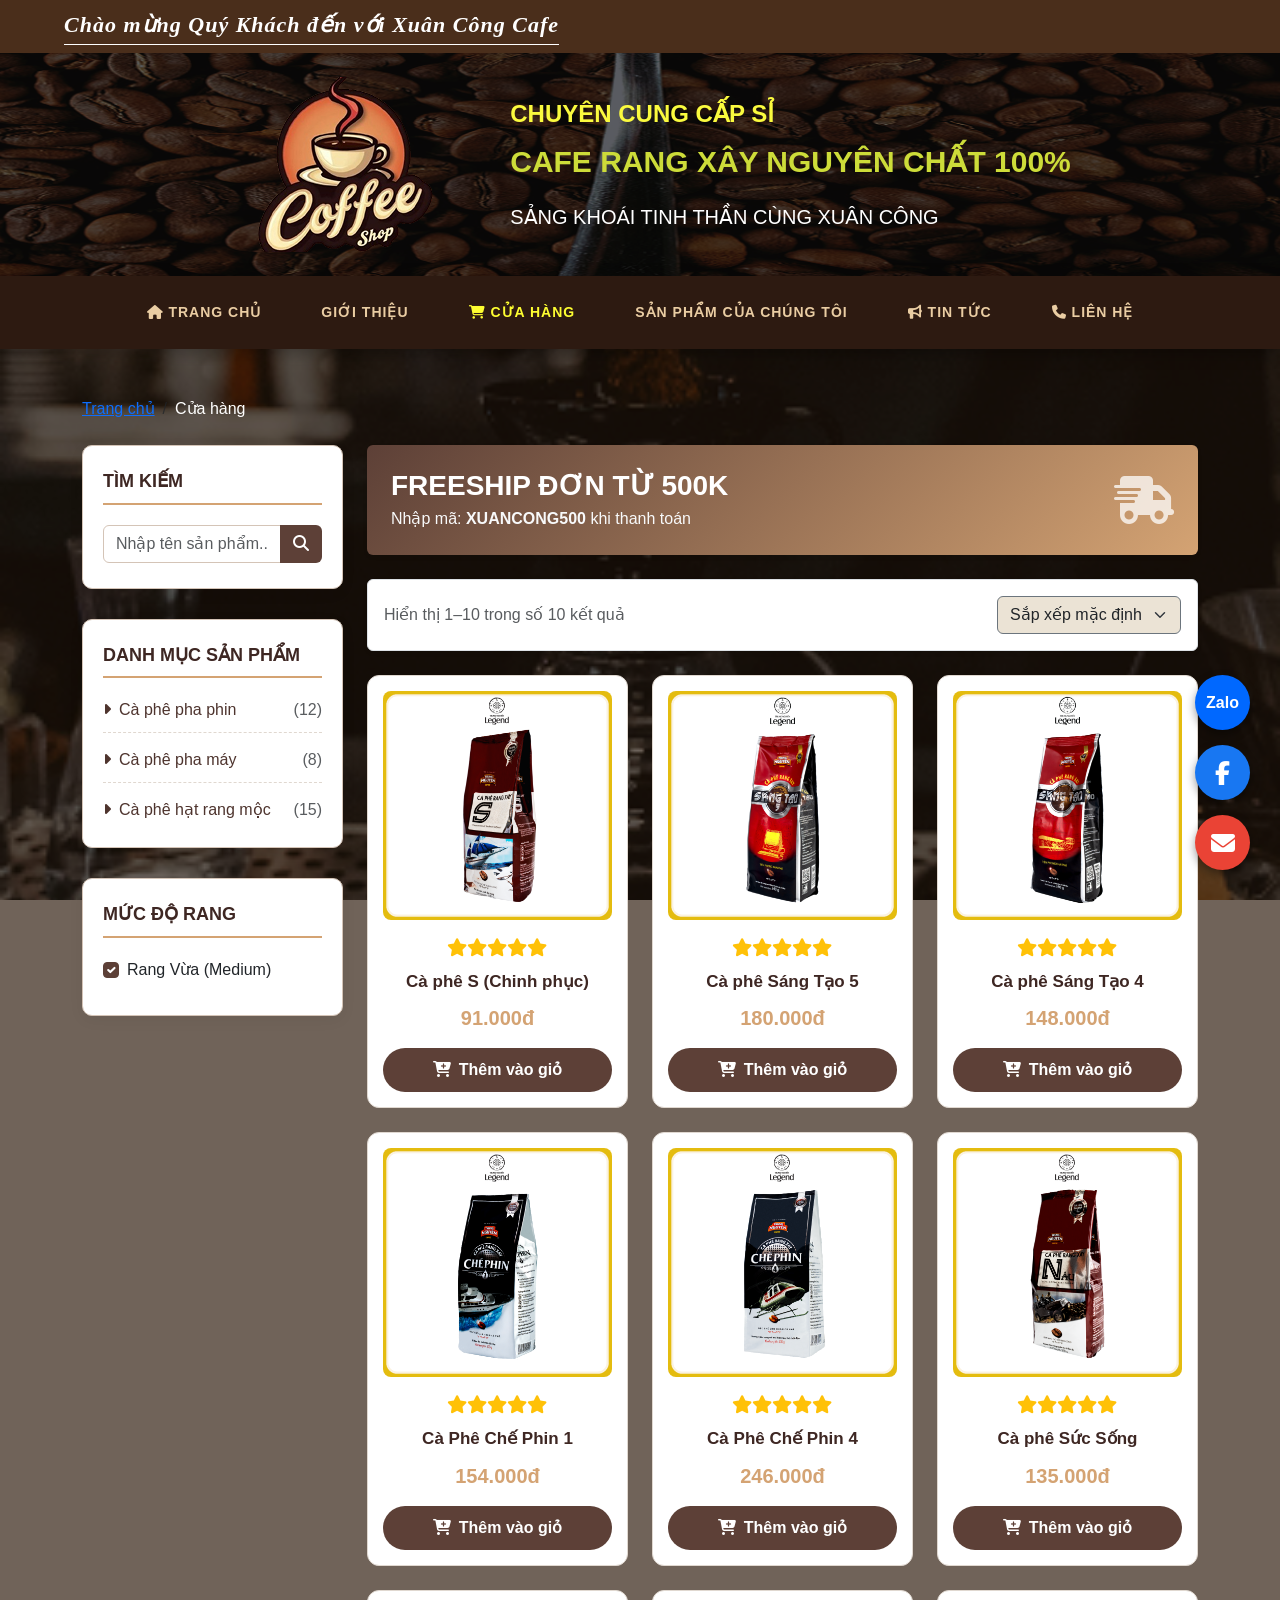
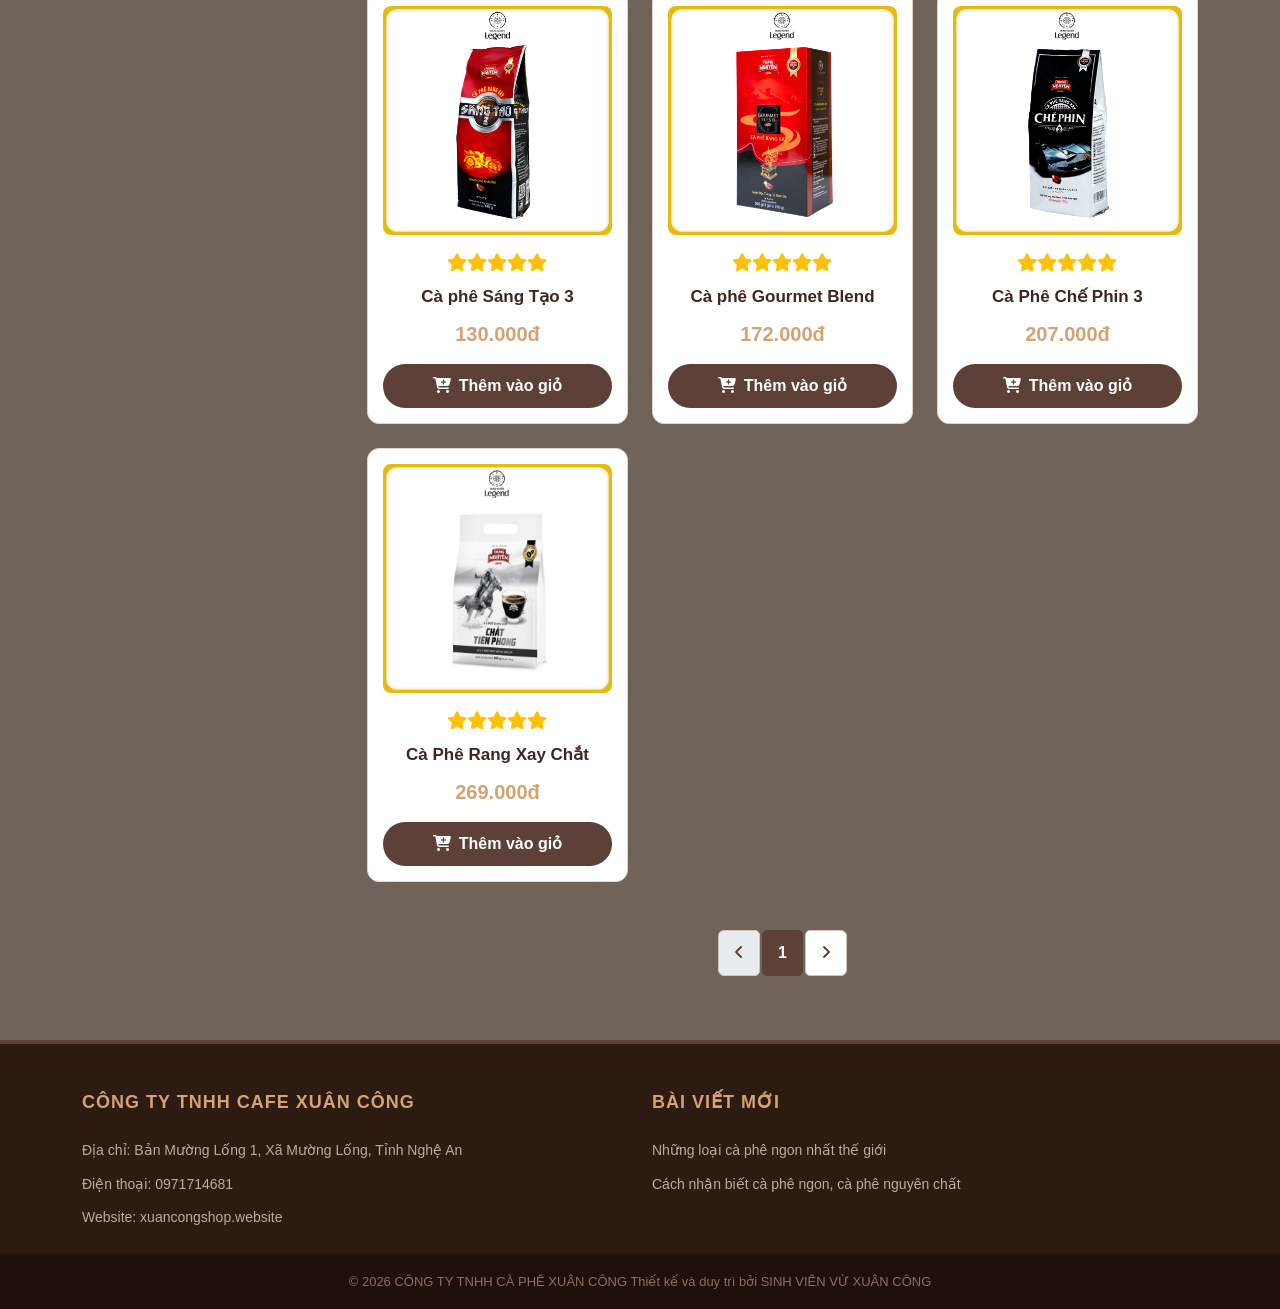
<file: cua-hang.html>
<!doctype html>
<html lang="vi">
  <head>
    <meta charset="UTF-8" />
    <meta name="viewport" content="width=device-width, initial-scale=1.0" />
    <title>Cửa Hàng - Xuân Công Cafe</title>

    <link
      href="https://cdn.jsdelivr.net/npm/bootstrap@5.3.3/dist/css/bootstrap.min.css"
      rel="stylesheet"
    />
    <link
      rel="stylesheet"
      href="https://cdnjs.cloudflare.com/ajax/libs/font-awesome/6.4.0/css/all.min.css"
    />
    <link rel="stylesheet" href="style.css" />
  </head>
  <body>
    <div class="top-bar text-center py-2">
      <p class="welcome-text mb-0">
        Chào mừng Quý Khách đến với Xuân Công Cafe
      </p>
    </div>

    <section class="brand-banner py-4">
      <div class="brand-banner-overlay"></div>
      <div class="container banner-inner position-relative z-2">
        <div
          class="row align-items-center justify-content-center text-center text-md-start"
        >
          <div class="col-12 col-md-auto mb-3 mb-md-0 text-center">
            <img
              src="image/logocafe.png"
              alt="Logo Xuân Công Cafe"
              class="banner-logo-img"
            />
          </div>
          <div class="col-12 col-md-auto banner-text">
            <h3 class="text-line-1 mb-1">CHUYÊN CUNG CẤP SỈ</h3>
            <h2 class="text-line-2 mb-2">CAFE RANG XÂY NGUYÊN CHẤT 100%</h2>
            <h3 class="text-line-3 mb-0">
              SẢNG KHOÁI TINH THẦN CÙNG XUÂN CÔNG
            </h3>
          </div>
        </div>
      </div>
    </section>

    <header class="header sticky-top">
      <nav class="navbar navbar-expand-lg navbar-dark container">
        <button
          class="navbar-toggler shadow-none border-0 me-auto"
          type="button"
          data-bs-toggle="collapse"
          data-bs-target="#navbarNav"
        >
          <span class="navbar-toggler-icon"></span>
        </button>

        <div
          class="collapse navbar-collapse justify-content-center"
          id="navbarNav"
        >
          <ul
            class="navbar-nav gap-3 gap-lg-4 text-center mt-3 mt-lg-0 pb-3 pb-lg-0"
          >
            <li class="nav-item">
              <a class="nav-link" href="index.html"
                ><i class="fas fa-home"></i> TRANG CHỦ</a
              >
            </li>
            <li class="nav-item">
              <a class="nav-link" href="gioi-thieu.html">GIỚI THIỆU</a>
            </li>
            <li class="nav-item">
              <a
                class="nav-link"
                href="cua-hang.html"
                style="color: #fdfd31 !important"
                ><i class="fas fa-shopping-cart"></i> CỬA HÀNG</a
              >
            </li>
            <li class="nav-item">
              <a class="nav-link" href="san-pham.html"
                >SẢN PHẨM CỦA CHÚNG TÔI</a
              >
            </li>
            <li class="nav-item">
              <a class="nav-link" href="tin-tuc.html"
                ><i class="fas fa-bullhorn"></i> TIN TỨC</a
              >
            </li>
            <li class="nav-item">
              <a class="nav-link" href="lien-he.html"
                ><i class="fas fa-phone"></i> LIÊN HỆ</a
              >
            </li>
          </ul>
        </div>
      </nav>
    </header>

    <main class="shop-main-bg py-5">
      <div class="container">
        <nav aria-label="breadcrumb" class="mb-4">
          <ol class="breadcrumb store-breadcrumb">
            <li class="breadcrumb-item"><a href="index.html">Trang chủ</a></li>
            <li class="breadcrumb-item active text-dark" aria-current="page">
              Cửa hàng
            </li>
          </ol>
        </nav>

        <div class="row">
          <div class="col-12 col-lg-3 mb-4 mb-lg-0">
            <div class="sidebar-widget">
              <h4 class="widget-title">TÌM KIẾM</h4>
              <div class="input-group">
                <input
                  type="text"
                  class="form-control shop-search"
                  placeholder="Nhập tên sản phẩm..."
                />
                <button class="btn btn-shop-search" type="button">
                  <i class="fas fa-search"></i>
                </button>
              </div>
            </div>

            <div class="sidebar-widget">
              <h4 class="widget-title">DANH MỤC SẢN PHẨM</h4>
              <ul class="category-list">
                <li>
                  <a href="#"
                    ><i class="fas fa-caret-right me-2"></i>Cà phê pha phin</a
                  >
                  <span class="float-end text-muted">(12)</span>
                </li>
                <li>
                  <a href="#"
                    ><i class="fas fa-caret-right me-2"></i>Cà phê pha máy</a
                  >
                  <span class="float-end text-muted">(8)</span>
                </li>
                <li>
                  <a href="#"
                    ><i class="fas fa-caret-right me-2"></i>Cà phê hạt rang
                    mộc</a
                  >
                  <span class="float-end text-muted">(15)</span>
                </li>
              </ul>
            </div>

            <div class="sidebar-widget">
              <h4 class="widget-title">MỨC ĐỘ RANG</h4>
              <div class="form-check mb-2">
                <input
                  class="form-check-input custom-checkbox"
                  type="checkbox"
                  id="roastMedium"
                  checked
                />
                <label class="form-check-label text-dark" for="roastMedium"
                  >Rang Vừa (Medium)</label
                >
              </div>
            </div>
          </div>

          <div class="col-12 col-lg-9">
            <div
              class="shop-promo-banner mb-4 d-flex align-items-center justify-content-between p-4 rounded shadow-sm"
            >
              <div>
                <h3 class="text-white fw-bold mb-1">FREESHIP ĐƠN TỪ 500K</h3>
                <p class="text-light mb-0">
                  Nhập mã: <strong>XUANCONG500</strong> khi thanh toán
                </p>
              </div>
              <i class="fas fa-shipping-fast fa-3x text-white opacity-75"></i>
            </div>

            <div
              class="shop-sort-bar d-flex flex-wrap justify-content-between align-items-center mb-4 p-3 bg-white rounded shadow-sm border"
            >
              <p class="mb-2 mb-md-0 text-muted">
                Hiển thị 1–19 trong số 19 kết quả
              </p>
              <select
                class="form-select w-auto shadow-none border-secondary text-dark"
                style="background-color: #ebe3d5"
              >
                <option selected>Sắp xếp mặc định</option>
                <option value="1">Mới nhất</option>
                <option value="2">Giá: Thấp đến cao</option>
              </select>
            </div>

            <div
              id="shop-product-list"
              class="row row-cols-1 row-cols-md-2 row-cols-lg-3 g-4 mb-5"
            ></div>

            <nav aria-label="Page navigation">
              <ul class="pagination pagination-store justify-content-center">
                <li class="page-item disabled">
                  <a class="page-link" href="#" tabindex="-1"
                    ><i class="fas fa-angle-left"></i
                  ></a>
                </li>
                <li class="page-item active">
                  <a class="page-link" href="#">1</a>
                </li>
                <li class="page-item">
                  <a class="page-link" href="#"
                    ><i class="fas fa-angle-right"></i
                  ></a>
                </li>
              </ul>
            </nav>
          </div>
        </div>
      </div>
    </main>

    <footer class="footer pt-5">
      <div class="container">
        <div class="row gy-4 text-center text-md-start pb-4">
          <div class="col-12 col-md-6">
            <h3 class="footer-heading">CÔNG TY TNHH CAFE XUÂN CÔNG</h3>
            <p class="mb-2 text-light">
              Địa chỉ: Bản Mường Lống 1, Xã Mường Lống, Tỉnh Nghệ An
            </p>
            <p class="mb-2 text-light">Điện thoại: 0971714681</p>
            <p class="mb-0 text-light">Website: xuancongshop.website</p>
          </div>
          <div class="col-12 col-md-6">
            <h3 class="footer-heading">BÀI VIẾT MỚI</h3>
            <ul class="list-unstyled">
              <li class="mb-2">
                <a href="#" class="text-light text-decoration-none footer-link"
                  >Những loại cà phê ngon nhất thế giới</a
                >
              </li>
              <li class="mb-2">
                <a href="#" class="text-light text-decoration-none footer-link"
                  >Cách nhận biết cà phê ngon, cà phê nguyên chất</a
                >
              </li>
            </ul>
          </div>
        </div>
      </div>
      <div class="footer-bottom py-3">
        <p class="text-center text-white mb-0 px-2">
          © 2026 CÔNG TY TNHH CÀ PHÊ XUÂN CÔNG Thiết kế và duy trì bởi SINH VIÊN
          VỪ XUÂN CÔNG
        </p>
      </div>
    </footer>

    <div class="floating-contact">
      <a
        href="https://zalo.me/0971714681"
        target="_blank"
        class="float-btn zalo-btn"
        title="Chat Zalo"
        ><span class="zalo-text">Zalo</span></a
      >
      <a
        href="https://www.facebook.com/xuancong74"
        target="_blank"
        class="float-btn fb-btn"
        title="Nhắn tin Facebook"
        ><i class="fab fa-facebook-f"></i
      ></a>
      <a
        href="https://mail.google.com/mail/?view=cm&fs=1&to=xuanconggaming@gmail.com"
        target="_blank"
        class="float-btn email-btn"
        ><i class="fas fa-envelope"></i
      ></a>
    </div>

    <script src="https://cdn.jsdelivr.net/npm/bootstrap@5.3.3/dist/js/bootstrap.bundle.min.js"></script>
    <script src="script.js"></script>
  </body>
</html>
</file>
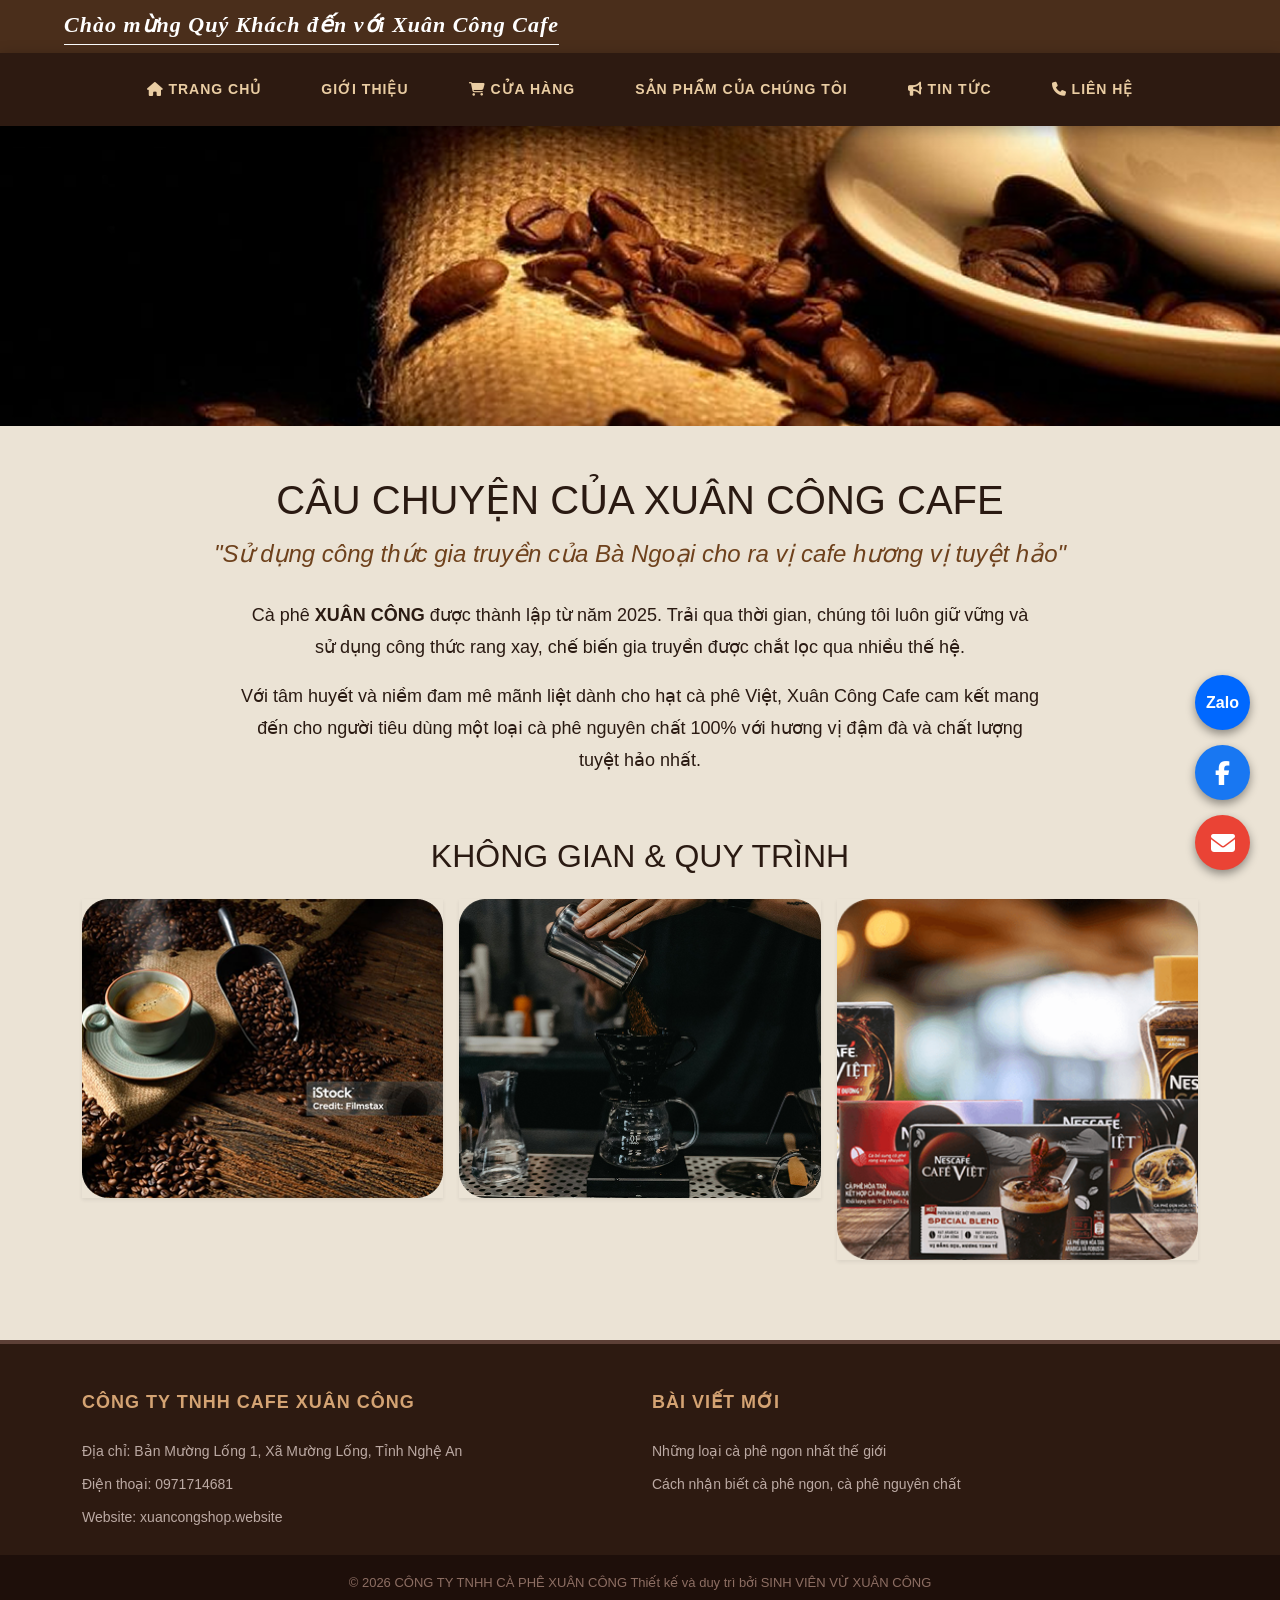
<file: gioi-thieu.html>
<!doctype html>
<html lang="vi">
  <head>
    <meta charset="UTF-8" />
    <meta name="viewport" content="width=device-width, initial-scale=1.0" />
    <title>Giới Thiệu - Xuân Công Cafe</title>

    <link
      href="https://cdn.jsdelivr.net/npm/bootstrap@5.3.3/dist/css/bootstrap.min.css"
      rel="stylesheet"
    />
    <link
      rel="stylesheet"
      href="https://cdnjs.cloudflare.com/ajax/libs/font-awesome/6.4.0/css/all.min.css"
    />
    <link rel="stylesheet" href="style.css" />
  </head>
  <body>
    <div class="top-bar text-center py-2">
      <p class="welcome-text mb-0">
        Chào mừng Quý Khách đến với Xuân Công Cafe
      </p>
    </div>

    <header class="header sticky-top">
      <nav class="navbar navbar-expand-lg navbar-dark container">
        <button
          class="navbar-toggler shadow-none border-0 me-auto"
          type="button"
          data-bs-toggle="collapse"
          data-bs-target="#navbarNav"
          aria-controls="navbarNav"
          aria-expanded="false"
          aria-label="Toggle navigation"
        >
          <span class="navbar-toggler-icon"></span>
        </button>

        <div
          class="collapse navbar-collapse justify-content-center"
          id="navbarNav"
        >
          <ul
            class="navbar-nav gap-3 gap-lg-4 text-center mt-3 mt-lg-0 pb-3 pb-lg-0"
          >
            <li class="nav-item">
              <a
                class="nav-link"
                href="index.html"
                style="color: #eacda3 !important"
                ><i class="fas fa-home"></i> TRANG CHỦ</a
              >
            </li>
            <li class="nav-item">
              <a class="nav-link" href="gioi-thieu.html">GIỚI THIỆU</a>
            </li>
            <li class="nav-item">
              <a class="nav-link" href="cua-hang.html"
                ><i class="fas fa-shopping-cart"></i> CỬA HÀNG</a
              >
            </li>
            <li class="nav-item">
              <a class="nav-link" href="san-pham.html"
                >SẢN PHẨM CỦA CHÚNG TÔI</a
              >
            </li>
            <li class="nav-item">
              <a class="nav-link" href="tin-tuc.html"
                ><i class="fas fa-bullhorn"></i> TIN TỨC</a
              >
            </li>
            <li class="nav-item">
              <a class="nav-link" href="lien-he.html"
                ><i class="fas fa-phone"></i> LIÊN HỆ</a
              >
            </li>
          </ul>
        </div>
      </nav>
    </header>

    <main style="background-color: #ebe3d5; padding-bottom: 80px">
      <div style="height: 300px; overflow: hidden; margin-bottom: 50px">
        <img
          src="image/nền 3.png"
          alt="Banner Giới thiệu"
          style="width: 100%; height: 100%; object-fit: cover"
        />
      </div>

      <div class="container text-center">
        <h1 class="section-heading mb-3">CÂU CHUYỆN CỦA XUÂN CÔNG CAFE</h1>
        <h4 style="color: #6e411c; font-style: italic; margin-bottom: 30px">
          "Sử dụng công thức gia truyền của Bà Ngoại cho ra vị cafe hương vị
          tuyệt hảo"
        </h4>

        <div
          class="mx-auto"
          style="
            max-width: 800px;
            color: #2a1a12;
            font-size: 18px;
            line-height: 1.8;
            margin-bottom: 60px;
          "
        >
          <p>
            Cà phê <strong>XUÂN CÔNG</strong> được thành lập từ năm 2025. Trải
            qua thời gian, chúng tôi luôn giữ vững và sử dụng công thức rang
            xay, chế biến gia truyền được chắt lọc qua nhiều thế hệ.
          </p>
          <p>
            Với tâm huyết và niềm đam mê mãnh liệt dành cho hạt cà phê Việt,
            Xuân Công Cafe cam kết mang đến cho người tiêu dùng một loại cà phê
            nguyên chất 100% với hương vị đậm đà và chất lượng tuyệt hảo nhất.
          </p>
        </div>

        <h2 class="section-heading mb-4">KHÔNG GIAN & QUY TRÌNH</h2>
        <div class="row g-3">
          <div class="col-12 col-md-4">
            <div class="gallery-item">
              <img
                src="image/cf1.png"
                alt="Không gian 1"
                class="w-100 shadow-sm"
              />
            </div>
          </div>
          <div class="col-12 col-md-4">
            <div class="gallery-item">
              <img
                src="image/cf2.png"
                alt="Không gian 2"
                class="w-100 shadow-sm"
              />
            </div>
          </div>
          <div class="col-12 col-md-4">
            <div class="gallery-item">
              <img
                src="image/new3.png"
                alt="Không gian 3"
                class="w-100 shadow-sm"
              />
            </div>
          </div>
        </div>
      </div>
    </main>

    <footer class="footer pt-5">
      <div class="container">
        <div class="row gy-4 text-center text-md-start pb-4">
          <div class="col-12 col-md-6">
            <h3 class="footer-heading">CÔNG TY TNHH CAFE XUÂN CÔNG</h3>
            <p class="mb-2 text-light">
              Địa chỉ: Bản Mường Lống 1, Xã Mường Lống, Tỉnh Nghệ An
            </p>
            <p class="mb-2 text-light">Điện thoại: 0971714681</p>
            <p class="mb-0 text-light">Website: xuancongshop.website</p>
          </div>
          <div class="col-12 col-md-6">
            <h3 class="footer-heading">BÀI VIẾT MỚI</h3>
            <ul class="list-unstyled">
              <li class="mb-2">
                <a href="#" class="text-light text-decoration-none footer-link"
                  >Những loại cà phê ngon nhất thế giới</a
                >
              </li>
              <li class="mb-2">
                <a href="#" class="text-light text-decoration-none footer-link"
                  >Cách nhận biết cà phê ngon, cà phê nguyên chất</a
                >
              </li>
            </ul>
          </div>
        </div>
      </div>
      <div class="footer-bottom py-3">
        <p class="text-center text-white mb-0 px-2">
          © 2026 CÔNG TY TNHH CÀ PHÊ XUÂN CÔNG Thiết kế và duy trì bởi SINH VIÊN
          VỪ XUÂN CÔNG
        </p>
      </div>
    </footer>
    <div class="floating-contact">
      <a
        href="https://zalo.me/0971714681"
        target="_blank"
        class="float-btn zalo-btn"
        title="Chat Zalo"
      >
        <span class="zalo-text">Zalo</span>
      </a>

      <a
        href="https://www.facebook.com/xuancong74"
        target="_blank"
        class="float-btn fb-btn"
        title="Nhắn tin Facebook"
      >
        <i class="fab fa-facebook-f"></i>
      </a>

      <a
        href="https://mail.google.com/mail/?view=cm&fs=1&to=xuanconggaming@gmail.com"
        target="_blank"
        class="float-btn email-btn"
      >
        <i class="fas fa-envelope"></i>
      </a>
    </div>

    <script src="https://cdn.jsdelivr.net/npm/bootstrap@5.3.3/dist/js/bootstrap.bundle.min.js"></script>
    <script src="script.js"></script>
  </body>
</html>
</file>
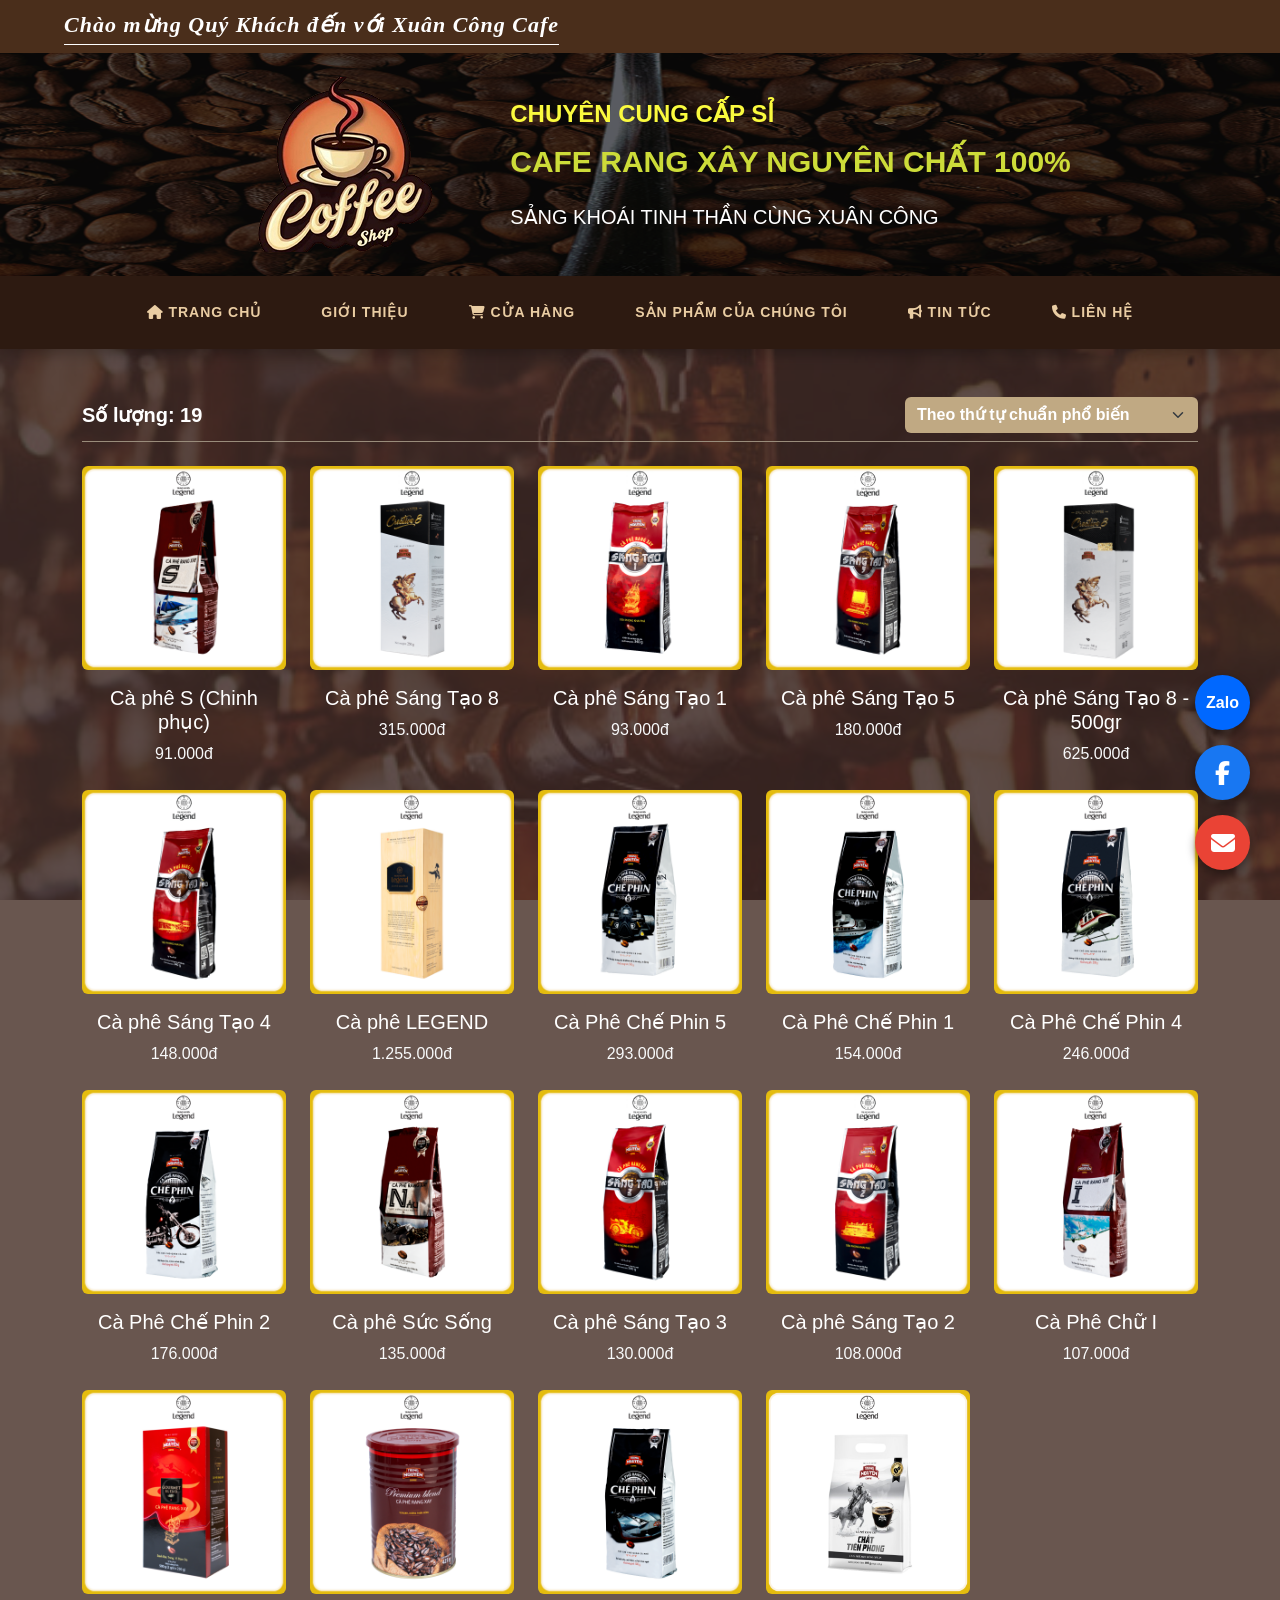
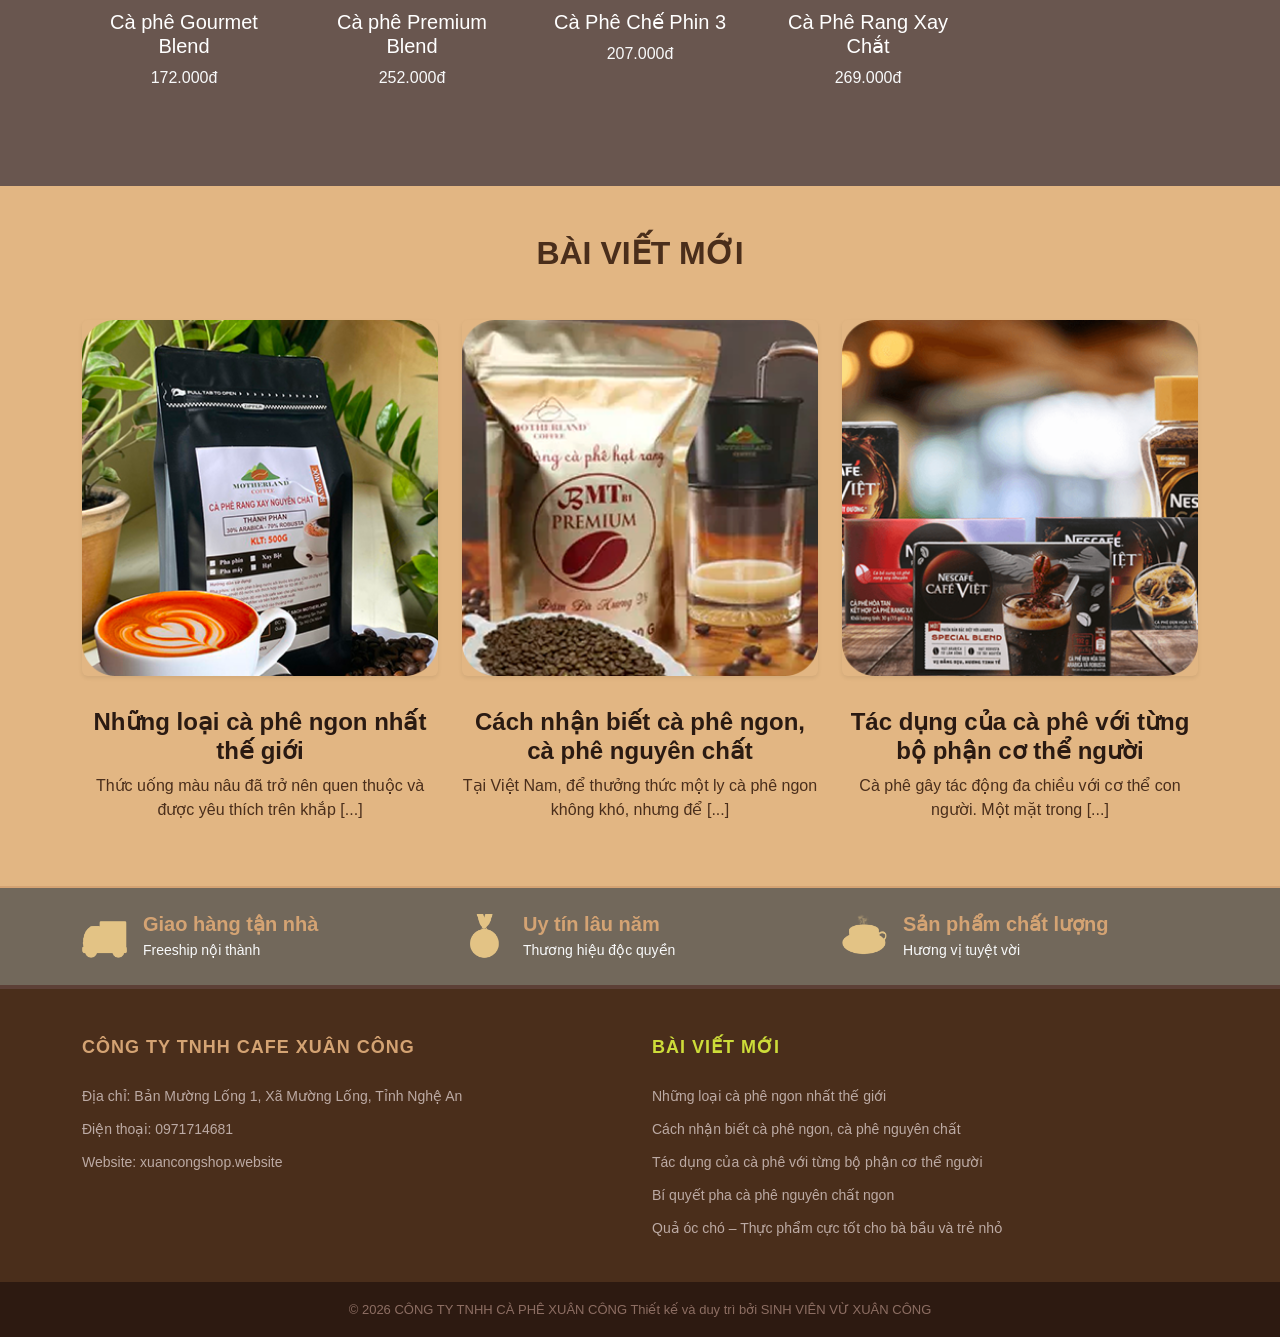
<file: san-pham.html>
<!doctype html>
<html lang="vi">
  <head>
    <meta charset="UTF-8" />
    <meta name="viewport" content="width=device-width, initial-scale=1.0" />
    <title>Sản Phẩm Của Chúng Tôi - Xuân Công Cafe</title>

    <link
      href="https://cdn.jsdelivr.net/npm/bootstrap@5.3.3/dist/css/bootstrap.min.css"
      rel="stylesheet"
    />
    <link
      rel="stylesheet"
      href="https://cdnjs.cloudflare.com/ajax/libs/font-awesome/6.4.0/css/all.min.css"
    />
    <link rel="stylesheet" href="style.css" />
  </head>
  <body>
    <div class="top-bar text-center py-2">
      <p class="welcome-text mb-0">
        Chào mừng Quý Khách đến với Xuân Công Cafe
      </p>
    </div>

    <section class="brand-banner py-4">
      <div class="brand-banner-overlay"></div>
      <div class="container banner-inner position-relative z-2">
        <div
          class="row align-items-center justify-content-center text-center text-md-start"
        >
          <div class="col-12 col-md-auto mb-3 mb-md-0 text-center">
            <img
              src="image/logocafe.png"
              alt="Logo Xuân Công Cafe"
              class="banner-logo-img"
            />
          </div>
          <div class="col-12 col-md-auto banner-text">
            <h3 class="text-line-1 mb-1">CHUYÊN CUNG CẤP SỈ</h3>
            <h2 class="text-line-2 mb-2">CAFE RANG XÂY NGUYÊN CHẤT 100%</h2>
            <h3 class="text-line-3 mb-0">
              SẢNG KHOÁI TINH THẦN CÙNG XUÂN CÔNG
            </h3>
          </div>
        </div>
      </div>
    </section>

    <header class="header sticky-top">
      <nav class="navbar navbar-expand-lg navbar-dark container">
        <button
          class="navbar-toggler shadow-none border-0 me-auto"
          type="button"
          data-bs-toggle="collapse"
          data-bs-target="#navbarNav"
          aria-controls="navbarNav"
          aria-expanded="false"
          aria-label="Toggle navigation"
        >
          <span class="navbar-toggler-icon"></span>
        </button>

        <div
          class="collapse navbar-collapse justify-content-center"
          id="navbarNav"
        >
          <ul
            class="navbar-nav gap-3 gap-lg-4 text-center mt-3 mt-lg-0 pb-3 pb-lg-0"
          >
            <li class="nav-item">
              <a
                class="nav-link"
                href="index.html"
                style="color: #eacda3 !important"
                ><i class="fas fa-home"></i> TRANG CHỦ</a
              >
            </li>
            <li class="nav-item">
              <a class="nav-link" href="gioi-thieu.html">GIỚI THIỆU</a>
            </li>
            <li class="nav-item">
              <a class="nav-link" href="cua-hang.html"
                ><i class="fas fa-shopping-cart"></i> CỬA HÀNG</a
              >
            </li>
            <li class="nav-item">
              <a class="nav-link" href="san-pham.html"
                >SẢN PHẨM CỦA CHÚNG TÔI</a
              >
            </li>
            <li class="nav-item">
              <a class="nav-link" href="tin-tuc.html"
                ><i class="fas fa-bullhorn"></i> TIN TỨC</a
              >
            </li>
            <li class="nav-item">
              <a class="nav-link" href="lien-he.html"
                ><i class="fas fa-phone"></i> LIÊN HỆ</a
              >
            </li>
          </ul>
        </div>
      </nav>
    </header>

    <main class="products-page-bg py-5" style="background-color: #72685b">
      <div class="container">
        <div
          class="filter-bar d-flex flex-wrap justify-content-between align-items-center mb-4 pb-2"
          style="border-bottom: 1px solid #998c7b"
        >
          <span class="product-count text-white fw-bold fs-5 mb-2 mb-md-0"
            >Số lượng: 19</span
          >
          <select
            class="form-select custom-select w-auto shadow-none"
            style="
              background-color: #c0a983;
              color: #fff;
              border: none;
              font-weight: bold;
            "
          >
            <option selected>Theo thứ tự chuẩn phổ biến</option>
            <option value="1">Mới nhất</option>
            <option value="2">Thứ tự theo giá: thấp đến cao</option>
            <option value="3">Thứ tự theo giá: cao xuống thấp</option>
          </select>
        </div>

        <div class="row row-cols-2 row-cols-md-3 row-cols-lg-5 g-4 mb-5">
          <div class="col">
            <div class="product-item-dark text-center">
              <div class="product-img-box mb-2">
                <img
                  src="image/spcf1.png"
                  alt="Sản phẩm 1"
                  class="img-fluid rounded"
                />
              </div>
              <h5 class="product-name-dark mt-3">
                <a href="#" class="text-white text-decoration-none"
                  >Cà phê S (Chinh phục)</a
                >
              </h5>
              <p class="product-price-dark text-light mb-0">91.000đ</p>
            </div>
          </div>
          <div class="col">
            <div class="product-item-dark text-center">
              <div class="product-img-box mb-2">
                <img
                  src="image/spcf2.png"
                  alt="Sản phẩm 2"
                  class="img-fluid rounded"
                />
              </div>
              <h5 class="product-name-dark mt-3">
                <a href="#" class="text-white text-decoration-none"
                  >Cà phê Sáng Tạo 8</a
                >
              </h5>
              <p class="product-price-dark text-light mb-0">315.000đ</p>
            </div>
          </div>
          <div class="col">
            <div class="product-item-dark text-center">
              <div class="product-img-box mb-2">
                <img
                  src="image/spcf3.png"
                  alt="Sản phẩm 3"
                  class="img-fluid rounded"
                />
              </div>
              <h5 class="product-name-dark mt-3">
                <a href="#" class="text-white text-decoration-none"
                  >Cà phê Sáng Tạo 1</a
                >
              </h5>
              <p class="product-price-dark text-light mb-0">93.000đ</p>
            </div>
          </div>
          <div class="col">
            <div class="product-item-dark text-center">
              <div class="product-img-box mb-2">
                <img
                  src="image/spcf4.png"
                  alt="Sản phẩm 4"
                  class="img-fluid rounded"
                />
              </div>
              <h5 class="product-name-dark mt-3">
                <a href="#" class="text-white text-decoration-none"
                  >Cà phê Sáng Tạo 5</a
                >
              </h5>
              <p class="product-price-dark text-light mb-0">180.000đ</p>
            </div>
          </div>
          <div class="col">
            <div class="product-item-dark text-center">
              <div class="product-img-box mb-2">
                <img
                  src="image/spcf5.png"
                  alt="Sản phẩm 5"
                  class="img-fluid rounded"
                />
              </div>
              <h5 class="product-name-dark mt-3">
                <a href="#" class="text-white text-decoration-none"
                  >Cà phê Sáng Tạo 8 - 500gr</a
                >
              </h5>
              <p class="product-price-dark text-light mb-0">625.000đ</p>
            </div>
          </div>
          <div class="col">
            <div class="product-item-dark text-center">
              <div class="product-img-box mb-2">
                <img
                  src="image/spcf6.png"
                  alt="Sản phẩm 6"
                  class="img-fluid rounded"
                />
              </div>
              <h5 class="product-name-dark mt-3">
                <a href="#" class="text-white text-decoration-none"
                  >Cà phê Sáng Tạo 4</a
                >
              </h5>
              <p class="product-price-dark text-light mb-0">148.000đ</p>
            </div>
          </div>
          <div class="col">
            <div class="product-item-dark text-center">
              <div class="product-img-box mb-2">
                <img
                  src="image/spcf7.png"
                  alt="Sản phẩm 7"
                  class="img-fluid rounded"
                />
              </div>
              <h5 class="product-name-dark mt-3">
                <a href="#" class="text-white text-decoration-none"
                  >Cà phê LEGEND</a
                >
              </h5>
              <p class="product-price-dark text-light mb-0">1.255.000đ</p>
            </div>
          </div>
          <div class="col">
            <div class="product-item-dark text-center">
              <div class="product-img-box mb-2">
                <img
                  src="image/spcf8.png"
                  alt="Sản phẩm 8"
                  class="img-fluid rounded"
                />
              </div>
              <h5 class="product-name-dark mt-3">
                <a href="#" class="text-white text-decoration-none"
                  >Cà Phê Chế Phin 5</a
                >
              </h5>
              <p class="product-price-dark text-light mb-0">293.000đ</p>
            </div>
          </div>
          <div class="col">
            <div class="product-item-dark text-center">
              <div class="product-img-box mb-2">
                <img
                  src="image/spcf9.png"
                  alt="Sản phẩm 9"
                  class="img-fluid rounded"
                />
              </div>
              <h5 class="product-name-dark mt-3">
                <a href="#" class="text-white text-decoration-none"
                  >Cà Phê Chế Phin 1</a
                >
              </h5>
              <p class="product-price-dark text-light mb-0">154.000đ</p>
            </div>
          </div>
          <div class="col">
            <div class="product-item-dark text-center">
              <div class="product-img-box mb-2">
                <img
                  src="image/spcf10.png"
                  alt="Sản phẩm 10"
                  class="img-fluid rounded"
                />
              </div>
              <h5 class="product-name-dark mt-3">
                <a href="#" class="text-white text-decoration-none"
                  >Cà Phê Chế Phin 4</a
                >
              </h5>
              <p class="product-price-dark text-light mb-0">246.000đ</p>
            </div>
          </div>
          <div class="col">
            <div class="product-item-dark text-center">
              <div class="product-img-box mb-2">
                <img
                  src="image/spcf11.png"
                  alt="Sản phẩm 11"
                  class="img-fluid rounded"
                />
              </div>
              <h5 class="product-name-dark mt-3">
                <a href="#" class="text-white text-decoration-none"
                  >Cà Phê Chế Phin 2</a
                >
              </h5>
              <p class="product-price-dark text-light mb-0">176.000đ</p>
            </div>
          </div>
          <div class="col">
            <div class="product-item-dark text-center">
              <div class="product-img-box mb-2">
                <img
                  src="image/spcf12.png"
                  alt="Sản phẩm 12"
                  class="img-fluid rounded"
                />
              </div>
              <h5 class="product-name-dark mt-3">
                <a href="#" class="text-white text-decoration-none"
                  >Cà phê Sức Sống</a
                >
              </h5>
              <p class="product-price-dark text-light mb-0">135.000đ</p>
            </div>
          </div>
          <div class="col">
            <div class="product-item-dark text-center">
              <div class="product-img-box mb-2">
                <img
                  src="image/spcf13.png"
                  alt="Sản phẩm 13"
                  class="img-fluid rounded"
                />
              </div>
              <h5 class="product-name-dark mt-3">
                <a href="#" class="text-white text-decoration-none"
                  >Cà phê Sáng Tạo 3</a
                >
              </h5>
              <p class="product-price-dark text-light mb-0">130.000đ</p>
            </div>
          </div>
          <div class="col">
            <div class="product-item-dark text-center">
              <div class="product-img-box mb-2">
                <img
                  src="image/spcf14.png"
                  alt="Sản phẩm 14"
                  class="img-fluid rounded"
                />
              </div>
              <h5 class="product-name-dark mt-3">
                <a href="#" class="text-white text-decoration-none"
                  >Cà phê Sáng Tạo 2</a
                >
              </h5>
              <p class="product-price-dark text-light mb-0">108.000đ</p>
            </div>
          </div>
          <div class="col">
            <div class="product-item-dark text-center">
              <div class="product-img-box mb-2">
                <img
                  src="image/spcf15.png"
                  alt="Sản phẩm 15"
                  class="img-fluid rounded"
                />
              </div>
              <h5 class="product-name-dark mt-3">
                <a href="#" class="text-white text-decoration-none"
                  >Cà Phê Chữ I</a
                >
              </h5>
              <p class="product-price-dark text-light mb-0">107.000đ</p>
            </div>
          </div>
          <div class="col">
            <div class="product-item-dark text-center">
              <div class="product-img-box mb-2">
                <img
                  src="image/spcf16.png"
                  alt="Sản phẩm 16"
                  class="img-fluid rounded"
                />
              </div>
              <h5 class="product-name-dark mt-3">
                <a href="#" class="text-white text-decoration-none"
                  >Cà phê Gourmet Blend</a
                >
              </h5>
              <p class="product-price-dark text-light mb-0">172.000đ</p>
            </div>
          </div>
          <div class="col">
            <div class="product-item-dark text-center">
              <div class="product-img-box mb-2">
                <img
                  src="image/spcf17.png"
                  alt="Sản phẩm 17"
                  class="img-fluid rounded"
                />
              </div>
              <h5 class="product-name-dark mt-3">
                <a href="#" class="text-white text-decoration-none"
                  >Cà phê Premium Blend</a
                >
              </h5>
              <p class="product-price-dark text-light mb-0">252.000đ</p>
            </div>
          </div>
          <div class="col">
            <div class="product-item-dark text-center">
              <div class="product-img-box mb-2">
                <img
                  src="image/spcf18.png"
                  alt="Sản phẩm 18"
                  class="img-fluid rounded"
                />
              </div>
              <h5 class="product-name-dark mt-3">
                <a href="#" class="text-white text-decoration-none"
                  >Cà Phê Chế Phin 3</a
                >
              </h5>
              <p class="product-price-dark text-light mb-0">207.000đ</p>
            </div>
          </div>
          <div class="col">
            <div class="product-item-dark text-center">
              <div class="product-img-box mb-2">
                <img
                  src="image/spcf19.png"
                  alt="Sản phẩm 19"
                  class="img-fluid rounded"
                />
              </div>
              <h5 class="product-name-dark mt-3">
                <a href="#" class="text-white text-decoration-none"
                  >Cà Phê Rang Xay Chắt</a
                >
              </h5>
              <p class="product-price-dark text-light mb-0">269.000đ</p>
            </div>
          </div>
        </div>
      </div>
    </main>

    <section class="news-section-tan py-5" style="background-color: #e2b683">
      <div class="container text-center">
        <h2
          class="news-title-dark mb-5"
          style="color: #4a2e1b; font-weight: 900; font-size: 32px"
        >
          BÀI VIẾT MỚI
        </h2>
        <div class="row gy-4">
          <div class="col-12 col-md-4">
            <div class="news-card-transparent">
              <img
                src="image/new1.png"
                alt="Tin 1"
                class="img-fluid w-100 shadow-sm rounded mb-3"
              />
              <h4 class="mt-3 mb-2 fw-bold" style="color: #2a1a12">
                Những loại cà phê ngon nhất thế giới
              </h4>
              <p style="color: #4a2e1b">
                Thức uống màu nâu đã trở nên quen thuộc và được yêu thích trên
                khắp [...]
              </p>
            </div>
          </div>
          <div class="col-12 col-md-4">
            <div class="news-card-transparent">
              <img
                src="image/new2.png"
                alt="Tin 2"
                class="img-fluid w-100 shadow-sm rounded mb-3"
              />
              <h4 class="mt-3 mb-2 fw-bold" style="color: #2a1a12">
                Cách nhận biết cà phê ngon, cà phê nguyên chất
              </h4>
              <p style="color: #4a2e1b">
                Tại Việt Nam, để thưởng thức một ly cà phê ngon không khó, nhưng
                để [...]
              </p>
            </div>
          </div>
          <div class="col-12 col-md-4">
            <div class="news-card-transparent">
              <img
                src="image/new3.png"
                alt="Tin 3"
                class="img-fluid w-100 shadow-sm rounded mb-3"
              />
              <h4 class="mt-3 mb-2 fw-bold" style="color: #2a1a12">
                Tác dụng của cà phê với từng bộ phận cơ thể người
              </h4>
              <p style="color: #4a2e1b">
                Cà phê gây tác động đa chiều với cơ thể con người. Một mặt trong
                [...]
              </p>
            </div>
          </div>
        </div>
      </div>
    </section>

    <div class="commitment-bar py-4" style="background-color: #72685b">
      <div class="container">
        <div class="row gy-4 text-center text-md-start">
          <div
            class="col-12 col-md-4 d-flex align-items-center justify-content-center justify-content-md-start gap-3"
          >
            <img
              src="image/shipper.png"
              alt="Giao hàng"
              class="icon-img"
              style="max-width: 45px"
            />
            <div class="commit-text text-white">
              <h4 class="mb-1 fs-5 fw-bold text-white">Giao hàng tận nhà</h4>
              <p class="mb-0 text-light">Freeship nội thành</p>
            </div>
          </div>
          <div
            class="col-12 col-md-4 d-flex align-items-center justify-content-center justify-content-md-start gap-3"
          >
            <img
              src="image/uytin.png"
              alt="Uy tín"
              class="icon-img"
              style="max-width: 45px"
            />
            <div class="commit-text text-white">
              <h4 class="mb-1 fs-5 fw-bold text-white">Uy tín lâu năm</h4>
              <p class="mb-0 text-light">Thương hiệu độc quyền</p>
            </div>
          </div>
          <div
            class="col-12 col-md-4 d-flex align-items-center justify-content-center justify-content-md-start gap-3"
          >
            <img
              src="image/chatluong.png"
              alt="Chất lượng"
              class="icon-img"
              style="max-width: 45px"
            />
            <div class="commit-text text-white">
              <h4 class="mb-1 fs-5 fw-bold text-white">Sản phẩm chất lượng</h4>
              <p class="mb-0 text-light">Hương vị tuyệt vời</p>
            </div>
          </div>
        </div>
      </div>
    </div>

    <footer class="footer pt-5" style="background-color: #4a2e1b">
      <div class="container">
        <div class="row gy-4 text-center text-md-start pb-4">
          <div class="col-12 col-md-6">
            <h3 class="footer-heading">CÔNG TY TNHH CAFE XUÂN CÔNG</h3>
            <p class="mb-2 text-light">
              Địa chỉ: Bản Mường Lống 1, Xã Mường Lống, Tỉnh Nghệ An
            </p>
            <p class="mb-2 text-light">Điện thoại: 0971714681</p>
            <p class="mb-0 text-light">Website: xuancongshop.website</p>
          </div>
          <div class="col-12 col-md-6">
            <h3 class="footer-heading" style="color: #cddc39">BÀI VIẾT MỚI</h3>
            <ul class="list-unstyled">
              <li class="mb-2">
                <a href="#" class="text-light text-decoration-none footer-link"
                  >Những loại cà phê ngon nhất thế giới</a
                >
              </li>
              <li class="mb-2">
                <a href="#" class="text-light text-decoration-none footer-link"
                  >Cách nhận biết cà phê ngon, cà phê nguyên chất</a
                >
              </li>
              <li class="mb-2">
                <a href="#" class="text-light text-decoration-none footer-link"
                  >Tác dụng của cà phê với từng bộ phận cơ thể người</a
                >
              </li>
              <li class="mb-2">
                <a href="#" class="text-light text-decoration-none footer-link"
                  >Bí quyết pha cà phê nguyên chất ngon</a
                >
              </li>
              <li class="mb-0">
                <a href="#" class="text-light text-decoration-none footer-link"
                  >Quả óc chó – Thực phẩm cực tốt cho bà bầu và trẻ nhỏ</a
                >
              </li>
            </ul>
          </div>
        </div>
      </div>
      <div class="footer-bottom py-3" style="background-color: #2d1a11">
        <p class="text-center text-white mb-0 px-2">
          © 2026 CÔNG TY TNHH CÀ PHÊ XUÂN CÔNG Thiết kế và duy trì bởi SINH VIÊN
          VỪ XUÂN CÔNG
        </p>
      </div>
    </footer>
    <div class="floating-contact">
      <a
        href="https://zalo.me/0971714681"
        target="_blank"
        class="float-btn zalo-btn"
        title="Chat Zalo"
      >
        <span class="zalo-text">Zalo</span>
      </a>

      <a
        href="https://www.facebook.com/xuancong74"
        target="_blank"
        class="float-btn fb-btn"
        title="Nhắn tin Facebook"
      >
        <i class="fab fa-facebook-f"></i>
      </a>

      <a
        href="https://mail.google.com/mail/?view=cm&fs=1&to=xuanconggaming@gmail.com"
        target="_blank"
        class="float-btn email-btn"
      >
        <i class="fas fa-envelope"></i>
      </a>
    </div>

    <script src="https://cdn.jsdelivr.net/npm/bootstrap@5.3.3/dist/js/bootstrap.bundle.min.js"></script>
    <script src="script.js"></script>
  </body>
</html>
</file>
<file: style.css>
/* =======================================================
   STYLE CÙNG BOOTSTRAP 5 - CHUẨN THIẾT KẾ GỐC
======================================================= */
* {
  font-family: "Arial", sans-serif;
}
body {
  background-color: #ebe3d5;
  color: #2a1a12;
  overflow-x: hidden;
}

/* --- MÀU SẮC & TOP BAR --- */
.top-bar {
  background-color: #4a2e1b; /* Nâu sậm chuẩn thiết kế */
  text-align: left !important; /* Ép chữ sang trái */
  padding: 15px 5%; /* Căn lề 2 bên */
}
.welcome-text {
  font-family: "Times New Roman", Times, serif;
  font-size: 22px; /* Chữ to hơn */
  font-style: italic;
  font-weight: bold;
  color: #ffffff;
  display: inline-block;
  border-bottom: 1px solid #ffffff; /* Đường gạch chân màu trắng */
  padding-bottom: 3px;
  letter-spacing: 1px;
}

/* --- BANNER CHÍNH --- */
.brand-banner {
  background-image: url("image/nen-1.png");
  background-size: cover;
  background-position: center;
  padding: 50px 0;
  position: relative;
}
.brand-banner-overlay {
  position: absolute;
  top: 0;
  left: 0;
  width: 100%;
  height: 100%;
  background-color: rgba(10, 5, 0, 0.4); /* Lớp phủ đen nhẹ */
}
.brand-banner {
  background-image: url("image/nền 1.png"); /* Lệnh gọi ảnh nền */
  background-size: cover;
  background-position: center;
  /* ... */
}
.banner-text {
  padding-left: 20px;
}
.text-line-1 {
  color: #fafa3e; /* Màu vàng chanh chuẩn thiết kế */
  font-size: 24px;
  font-weight: bold;
  margin-bottom: 15px !important;
}
.text-line-2 {
  color: #cddc39; /* Màu vàng chanh */
  font-size: 30px;
  font-weight: 900;
  margin-bottom: 25px !important;
}
.text-line-3 {
  color: #ffffff;
  font-size: 20px;
  font-weight: normal;
}

/* --- THANH MENU (NAVBAR) CHUẨN BOOTSTRAP --- */
.header {
  background-color: #2d1a11;
  box-shadow: 0 4px 15px rgba(0, 0, 0, 0.3);
  padding: 10px 0;
}
.navbar-nav .nav-link {
  color: #eacda3 !important;
  font-weight: 600;
  font-size: 14px;
  text-transform: uppercase;
  letter-spacing: 1px;
  transition: 0.3s;
  padding: 8px 18px !important;
}
.navbar-nav .nav-link:hover {
  color: #fdfd31 !important; /* Đổi sang màu vàng chanh khi di chuột */
}
.navbar-toggler:focus {
  box-shadow: none; /* Bỏ viền xanh xấu xí khi bấm vào nút 3 gạch */
}

/* ĐỊNH DẠNG MENU THẢ XUỐNG TRÊN ĐIỆN THOẠI (MOBILE) */
@media (max-width: 991px) {
  .navbar-collapse {
    background-color: #3e2723; /* Nền nâu cafe đậm cho menu thả xuống */
    border-radius: 8px;
    padding: 15px;
    margin-top: 15px;
    box-shadow: 0 10px 20px rgba(0, 0, 0, 0.5);
  }
  .navbar-nav .nav-item {
    border-bottom: 1px solid #5d4037; /* Có đường gạch ngang mỏng chia các nút */
  }
  .navbar-nav .nav-item:last-child {
    border-bottom: none;
  }
  .navbar-nav .nav-link {
    padding: 12px 0 !important; /* Nút to ra dễ bấm trên màn hình cảm ứng */
  }
}

/* Tối ưu video để khít khung */
.hero-video {
  width: 100%;
  height: 100%;
  object-fit: cover; /* Bung tràn lấp đầy khung mà không bị méo */
  object-position: center; /* Lấy trọng tâm phần cốc cà phê */
  opacity: 0.9; /* Giữ độ mờ mờ cho mượt */
}

/* Điều chỉnh lại trên Mobile cho đẹp */
@media (max-width: 768px) {
  .hero-video-container {
    height: 40vh;
  } /* Ảnh nhỏ hơn trên mobile */
}

/* --- PHẦN GIỚI THIỆU CHUẨN THIẾT KẾ MỚI --- */
.about-section {
  background-color: #ded2be; /* Nền Nâu nhạt */
  padding: 70px 0;
}
.about-title {
  color: #5d4037;
  font-weight: 900;
  font-size: 32px;
}
.about-subtitle {
  color: #6d4c41;
  font-size: 18px;
  font-weight: 600;
  font-style: italic;
}
.features-box {
  background-color: #3e2723;
  color: #ebe3d5;
  padding: 30px 45px;
  border-radius: 10px;
  max-width: 750px;
  font-size: 16px;
  line-height: 1.8;
  box-shadow: 0 10px 20px rgba(62, 39, 35, 0.15);
}
.service-card {
  background-color: #ffffff;
  border-radius: 12px;
  padding: 25px 20px;
  height: 100%;
  border: 1px solid #d4c4b7;
  box-shadow: 0 5px 15px rgba(0, 0, 0, 0.05);
  transition: 0.3s;
}
.service-card:hover {
  box-shadow: 0 12px 30px rgba(93, 64, 55, 0.15);
  transform: translateY(-8px);
}
.service-icon img {
  width: 55px;
  height: auto;
  object-fit: contain;
}
.service-content h4 {
  color: #5d4037;
  font-weight: 900;
  font-size: 18px;
  margin-bottom: 10px;
}
.service-content p {
  color: #4e342e;
  font-size: 14px;
  margin: 0;
  line-height: 1.6;
}

/* --- VÌ SAO CHỌN CHÚNG TÔI & REVIEW (NỀN ẢNH TỐI) --- */
.why-section-v2,
.review-section {
  background-image: url("image/cf2.png");
  background-size: cover;
  background-position: center;
  background-attachment: fixed;
  position: relative;
  padding: 80px 0;
}
.dark-overlay {
  position: absolute;
  top: 0;
  left: 0;
  width: 100%;
  height: 100%;
  background-color: rgba(25, 15, 10, 0.85);
}
.why-title,
.review-title {
  color: #d4a373;
  font-size: 36px;
  font-weight: 900;
  text-transform: uppercase;
}
.why-subtitle {
  color: #c8b6a6;
  font-size: 16px;
  font-style: italic;
}
.why-reasons h3 {
  color: #eacda3;
  font-size: 22px;
  font-weight: bold;
  line-height: 1.5;
  margin-bottom: 20px;
}
.why-reasons p {
  color: #d7ccc8;
  font-size: 16px;
  margin-bottom: 10px;
}
.why-img {
  height: 280px;
  object-fit: cover;
  width: 100%;
  border-radius: 10px;
  box-shadow: 0 10px 20px rgba(0, 0, 0, 0.5);
}

/* --- ĐÁNH GIÁ KHÁCH HÀNG --- */
.review-card {
  background-color: rgba(62, 39, 35, 0.6);
  border: 1px solid rgba(212, 163, 115, 0.2);
  border-radius: 15px;
  padding: 50px 30px 30px;
  position: relative;
  margin-top: 50px;
  backdrop-filter: blur(5px);
}
.avatar {
  width: 90px;
  height: 90px;
  border-radius: 50%;
  object-fit: cover;
  position: absolute;
  top: -45px;
  left: 50%;
  transform: translateX(-50%);
  border: 3px solid #d4a373;
}
.customer-name {
  color: #d4a373;
  font-size: 22px;
  font-weight: bold;
  margin-top: 15px;
}
.stars {
  color: #d4a373;
  font-size: 18px;
  margin-bottom: 15px;
}
.review-text {
  color: #efebe9;
  font-style: italic;
  line-height: 1.6;
}
.large-photo {
  border-radius: 12px;
  box-shadow: 0 15px 40px rgba(0, 0, 0, 0.5);
}

/* --- SẢN PHẨM & TIN TỨC --- */
.products-section {
  background-color: #ebe3d5;
  padding: 80px 0;
}
.highlight-title,
.news-title {
  color: #3e2723;
  font-size: 32px;
  font-weight: 900;
  text-transform: uppercase;
  position: relative;
  display: inline-block;
  padding-bottom: 10px;
}
.highlight-title::after,
.news-title::after {
  content: "";
  position: absolute;
  width: 60px;
  height: 3px;
  background-color: #d4a373;
  bottom: 0;
  left: 50%;
  transform: translateX(-50%);
}
.product-img {
  border-radius: 15px;
  box-shadow: 0 8px 20px rgba(0, 0, 0, 0.08);
  transition: 0.3s;
  cursor: pointer;
}
.product-img:hover {
  transform: translateY(-8px);
  box-shadow: 0 12px 25px rgba(93, 64, 55, 0.15);
}

/* --- KHUYẾN MÃI VÀ ĐẾM NGƯỢC --- */
.promotion-v2 {
  background-image: url("image/nen-go.png");
  background-size: cover;
  background-position: center;
  position: relative;
  border-top: 5px solid #5d4037;
}
.promo-title-v2 {
  color: #3e2723;
  font-size: 34px;
  font-weight: 900;
  margin-bottom: 30px;
}
.time-box-v2 {
  background-color: #5d4037;
  border-radius: 10px;
  padding: 20px;
  min-width: 100px;
  box-shadow: 0 8px 20px rgba(0, 0, 0, 0.3);
  border: 1px solid #795548;
}
.time-box-v2 span {
  color: #eacda3;
  font-size: 40px;
  font-weight: bold;
}
.time-box-v2 p {
  color: #fff;
  font-size: 14px;
  margin-top: 5px;
  font-weight: normal;
  letter-spacing: 1px;
}

/* --- COMMITMENT (CAM KẾT) --- */
.commitment-bar {
  background-color: #3e2723;
  padding: 30px 0;
  border-top: 2px solid #d4a373;
}
.icon-img {
  max-width: 45px;
  filter: brightness(0) saturate(100%) invert(86%) sepia(21%) saturate(762%)
    hue-rotate(345deg) brightness(94%) contrast(89%);
}
.commit-text h4 {
  color: #d4a373 !important;
  font-weight: bold;
  font-size: 16px;
}
.commit-text p {
  color: #d7ccc8;
  font-size: 14px;
  margin: 0;
}

/* --- BÀI VIẾT MỚI --- */
.latest-news {
  background-color: #d4c4b7;
  padding: 80px 0;
}
.news-card {
  background: #fff;
  padding: 20px;
  border-radius: 12px;
  height: 100%;
  transition: 0.3s;
  border: 1px solid #c4b0a1;
}
.news-card:hover {
  box-shadow: 0 10px 25px rgba(93, 64, 55, 0.1);
  transform: translateY(-5px);
}
.news-img {
  width: 100%;
  height: 220px;
  object-fit: cover;
  border-radius: 8px;
  margin-bottom: 20px;
}
.news-card h3 a {
  color: #3e2723;
  font-weight: bold;
  text-decoration: none;
  font-size: 18px;
  line-height: 1.4;
}
.news-card h3 a:hover {
  color: #d4a373;
}
.news-card p {
  color: #6d4c41;
  margin-top: 10px;
  font-size: 14px;
}

/* --- FOOTER --- */
.footer {
  background-color: #2d1a11;
  border-top: 4px solid #5d4037;
}
.footer-heading {
  color: #d4a373;
  font-size: 18px;
  font-weight: bold;
  text-transform: uppercase;
  margin-bottom: 25px;
  letter-spacing: 1px;
}
.footer p,
.footer-link {
  color: #bcaaa4 !important;
  font-size: 14px;
  line-height: 1.8;
}
.footer-link:hover {
  color: #fff !important;
  text-decoration: none !important;
}
.footer-bottom {
  background-color: #1e0f0a;
  padding: 15px 0;
}
.footer-bottom p {
  color: #8d6e63 !important;
  font-size: 13px;
}

/* =======================================================
   HIỆU ỨNG JS SCROLL REVEAL (CHUYỂN ĐỘNG KHI CUỘN)
======================================================= */
.reveal {
  opacity: 0;
  transform: translateY(50px);
  transition: all 0.8s ease-in-out;
}
.reveal.active {
  opacity: 1;
  transform: translateY(0);
}

/* --- RESPONSIVE MOBILE --- */
@media (max-width: 768px) {
  .banner-logo-img {
    max-width: 150px;
    margin-bottom: 20px;
  }
  .text-line-1 {
    font-size: 20px;
  }
  .text-line-2 {
    font-size: 24px;
  }
  .text-line-3 {
    font-size: 16px;
  }
  .brand-banner {
    padding: 30px 10px;
    text-align: center;
  }
  .banner-text {
    padding-left: 0;
  }
  .about-title,
  .why-title,
  .review-title,
  .highlight-title,
  .news-title {
    font-size: 26px;
  }
  .hero-video-container {
    height: 40vh;
  } /* Ảnh nhỏ hơn trên mobile */
}

/* =======================================================
   NỀN KHỐI SẢN PHẨM (TRANG SAN-PHAM.HTML)
======================================================= */
.products-page-bg {
  /* Gọi đúng tên file ảnh bạn vừa cung cấp */
  background-image: url("image/Truth Coffee Roasting_files/4_CAFE_DT_f3e4f56d-b7c3-4ee2-a6ef-a4e6bef31847.jpg");
  background-size: cover;
  background-position: center;
  background-attachment: fixed; /* Tạo hiệu ứng ảnh đứng im khi cuộn chuột rất sang */
  position: relative;
}

/* Phủ một lớp màu nâu mờ (overlay) lên ảnh nền để các thẻ sản phẩm và chữ không bị chìm */
.products-page-bg::before {
  content: "";
  position: absolute;
  top: 0;
  left: 0;
  width: 100%;
  height: 100%;
  background-color: rgba(62, 39, 35, 0.75); /* Tùy chỉnh độ tối ở số 0.75 */
  z-index: 0;
}

/* Đẩy nội dung sản phẩm nổi lên trên lớp phủ */
.products-page-bg .container {
  position: relative;
  z-index: 2;
}

/* =======================================================
   NÚT LIÊN HỆ NỔI (FLOATING BUTTONS) DƯỚI GÓC PHẢI
======================================================= */
.floating-contact {
  position: fixed; /* Ghim cố định trên màn hình */
  bottom: 30px; /* Cách đáy 30px */
  right: 30px; /* Cách lề phải 30px */
  display: flex;
  flex-direction: column; /* Xếp dọc các nút */
  gap: 15px; /* Khoảng cách giữa các nút */
  z-index: 9999; /* Đảm bảo luôn nổi lên trên mọi hình ảnh khác */
}

.float-btn {
  width: 55px;
  height: 55px;
  border-radius: 50%;
  display: flex;
  justify-content: center;
  align-items: center;
  color: white;
  text-decoration: none;
  font-size: 24px;
  box-shadow: 0 4px 10px rgba(0, 0, 0, 0.4);
  transition: all 0.3s ease;
}

/* Hiệu ứng nảy lên khi đưa chuột vào */
.float-btn:hover {
  transform: translateY(-5px) scale(1.1);
  color: white;
  box-shadow: 0 6px 15px rgba(0, 0, 0, 0.6);
}

/* Màu sắc thương hiệu của từng nút */
.zalo-btn {
  background-color: #0068ff; /* Màu xanh nước biển chuẩn Zalo */
  font-size: 16px;
  font-weight: bold;
}
.zalo-text {
  font-family: Arial, sans-serif;
}

.fb-btn {
  background-color: #1877f2; /* Màu xanh chuẩn Facebook */
}

.email-btn {
  background-color: #ea4335; /* Màu đỏ chuẩn Gmail */
}

/* Thu nhỏ các nút lại một chút khi xem trên điện thoại cho đỡ vướng */
@media (max-width: 768px) {
  .floating-contact {
    bottom: 20px;
    right: 20px;
    gap: 12px;
  }
  .float-btn {
    width: 45px;
    height: 45px;
    font-size: 20px;
  }
  .zalo-btn {
    font-size: 13px;
  }
}

/* =======================================================
   TRANG CỬA HÀNG (CUA-HANG.HTML) E-COMMERCE
======================================================= */
.shop-main-bg {
  /* Gọi tên file ảnh nền bạn muốn dùng vào đây */
  background-image: url("image/cf2.png");
  background-size: cover;
  background-position: center;
  background-attachment: fixed; /* Tạo hiệu ứng nền đứng im khi cuộn chuột rất xịn */
  position: relative;
}

/* Tạo thêm một lớp phủ hơi tối màu đè lên ảnh nền, giúp các khối sản phẩm màu trắng nổi bật lên và không bị rối mắt */
.shop-main-bg::before {
  content: "";
  position: absolute;
  top: 0;
  left: 0;
  width: 100%;
  height: 100%;
  background-color: rgba(
    30,
    15,
    8,
    0.6
  ); /* Nâu đen mờ 60%, bạn có thể tăng giảm số 0.6 */
  z-index: 0;
}

/* Đẩy toàn bộ nội dung (sidebar, sản phẩm) nổi lên trên lớp ảnh nền */
.shop-main-bg .container {
  position: relative;
  z-index: 2;
}

/* Đổi màu chữ của phần đường dẫn (Trang chủ > Cửa hàng) sang màu sáng để dễ đọc trên nền ảnh */
.store-breadcrumb .breadcrumb-item.active {
  color: #fff !important;
}

/* --- SIDEBAR BÊN TRÁI (LỌC & TÌM KIẾM) --- */
.sidebar-widget {
  background: #ffffff;
  border-radius: 10px;
  padding: 25px 20px;
  margin-bottom: 30px;
  box-shadow: 0 4px 15px rgba(0, 0, 0, 0.05);
  border: 1px solid #d4c4b7;
}
.widget-title {
  color: #3e2723;
  font-weight: 900;
  font-size: 18px;
  margin-bottom: 20px;
  border-bottom: 2px solid #d4a373;
  padding-bottom: 10px;
  text-transform: uppercase;
}
.shop-search {
  border: 1px solid #d4c4b7;
  box-shadow: none;
}
.shop-search:focus {
  border-color: #5d4037;
  box-shadow: 0 0 5px rgba(93, 64, 55, 0.3);
}
.btn-shop-search {
  background-color: #5d4037;
  color: white;
}
.btn-shop-search:hover {
  background-color: #3e2723;
  color: white;
}

.category-list {
  list-style: none;
  padding: 0;
  margin: 0;
}
.category-list li {
  margin-bottom: 15px;
  border-bottom: 1px dashed #e0d8d0;
  padding-bottom: 10px;
}
.category-list li:last-child {
  border-bottom: none;
  margin-bottom: 0;
  padding-bottom: 0;
}
.category-list a {
  color: #4e342e;
  text-decoration: none;
  transition: 0.3s;
  display: inline-block;
  font-weight: 500;
}
.category-list a:hover {
  color: #d4a373;
  transform: translateX(5px);
}
.custom-checkbox:checked {
  background-color: #5d4037;
  border-color: #5d4037;
}

/* --- BANNER KHUYẾN MÃI TRONG SHOP --- */
.shop-promo-banner {
  background: linear-gradient(135deg, #5d4037 0%, #d4a373 100%);
}

/* --- THẺ SẢN PHẨM MỚI (LƯỚI BÊN PHẢI) --- */
.product-grid-card {
  background: #fff;
  border-radius: 12px;
  padding: 15px;
  border: 1px solid #e0d8d0;
  text-align: center;
  transition: 0.3s;
  height: 100%;
  display: flex;
  flex-direction: column;
  position: relative;
  overflow: hidden;
}
.product-grid-card:hover {
  transform: translateY(-8px);
  box-shadow: 0 15px 30px rgba(93, 64, 55, 0.15);
}
.product-grid-img {
  width: 100%;
  aspect-ratio: 1;
  object-fit: cover;
  border-radius: 8px;
  margin-bottom: 15px;
}
.product-title-link {
  color: #3e2723;
  font-weight: bold;
  font-size: 17px;
  text-decoration: none;
  margin-bottom: 10px;
  display: block;
  line-height: 1.4;
}
.product-title-link:hover {
  color: #d4a373;
}
.product-price {
  color: #d4a373;
  font-size: 20px;
  font-weight: 900;
  margin-bottom: 15px;
}
.btn-add-cart {
  background-color: #5d4037;
  color: #fff;
  border: none;
  border-radius: 30px;
  padding: 10px 20px;
  font-weight: bold;
  transition: 0.3s;
  margin-top: auto;
}
.btn-add-cart:hover {
  background-color: #d4a373;
  color: #fff;
  transform: scale(1.05);
}

/* --- PHÂN TRANG (PAGINATION) --- */
.pagination-store .page-link {
  color: #5d4037;
  border-color: #d4c4b7;
  padding: 10px 15px;
  font-weight: bold;
  margin: 0 3px;
  border-radius: 5px;
}
.pagination-store .page-item.active .page-link {
  background-color: #5d4037;
  border-color: #5d4037;
  color: #fff;
}
.pagination-store .page-link:hover {
  background-color: #d4a373;
  color: white;
  border-color: #d4a373;
}
</file>
